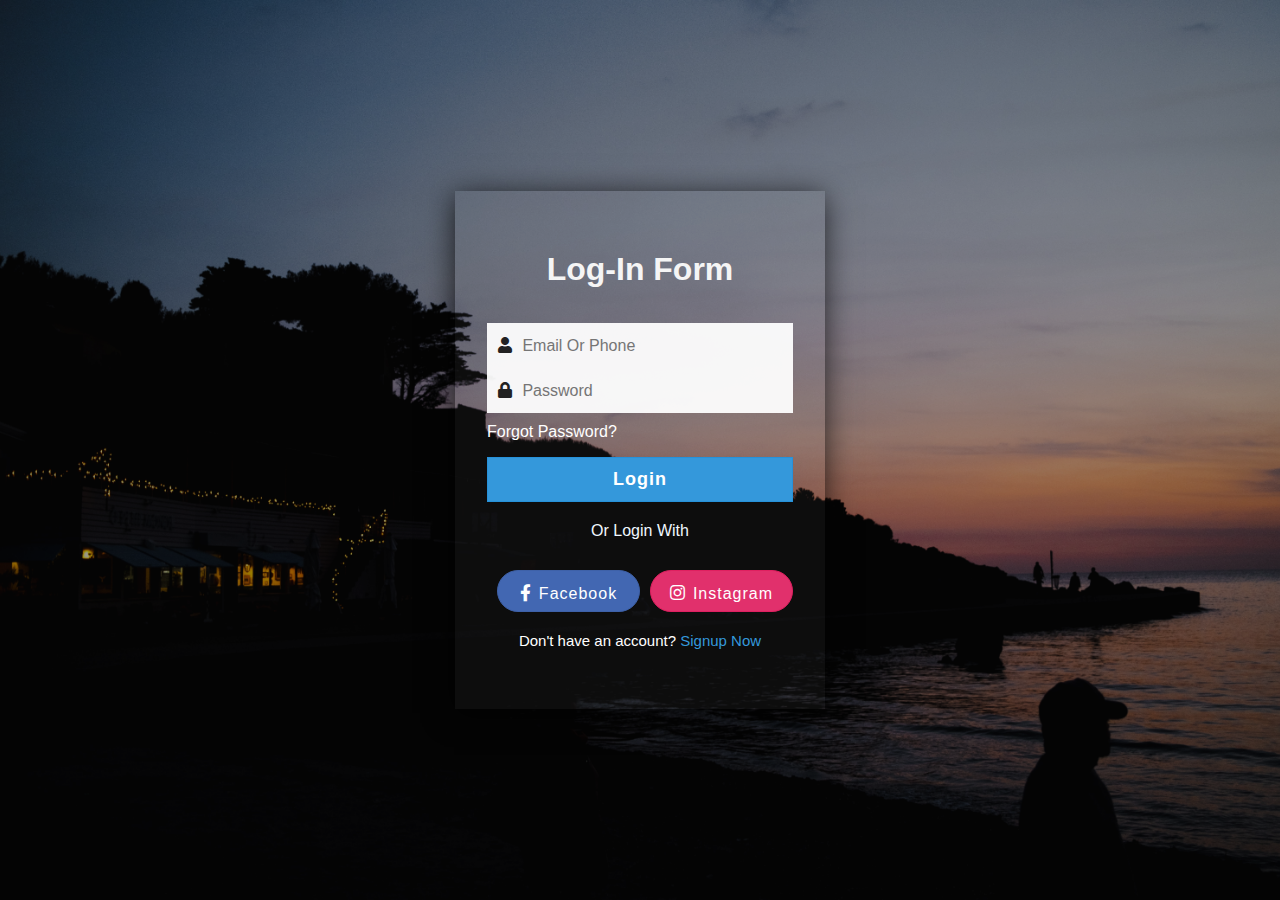
<file: index1.html>
<!DOCTYPE html>
<html lang="en">

<head>
    <meta charset="UTF-8">
    <meta http-equiv="X-UA-Compatible" content="IE=edge">
    <meta name="viewport" content="width=device-width, initial-scale=1.0">
    <link rel="stylesheet" href="style.css">
    <link rel="stylesheet" href="https://cdnjs.cloudflare.com/ajax/libs/font-awesome/5.15.3/css/all.min.css" />
    <title>Document</title>
</head>

<body>
    <div class="bg-img">
        <div class="container">
            <header>Log-In Form</header>
            <div class="field">
                <span class="fa fa-user"></span>
                <input type="text" placeholder="Email Or Phone" id="username"/>
            </div>
            <div class="field">
                <span class="fa fa-lock"></span>
                <input type="password" placeholder="Password" id="password" />
            </div>
            <div class="pass">
                <a href="#">Forgot Password?</a>
            </div>
            <div class="field space">
                <input type="submit" value="Login" onclick="validate()" />
            </div>
            <div class="login">Or Login With</div>
            <div class="links">
                <div class="facebook">
                    <i class="fab fa-facebook-f"><span>Facebook</span></i>
                </div>
                <div class="instagram">
                    <i class="fab fa-instagram"><span>Instagram</span></i>
                </div>
            </div>
            <div class="signup">
                Don't have an account?
                <a href="#">Signup Now</a>
             </div>
        </div>
    </div>
    <script src="logic.js"></script>
</body>

</html>
</file>
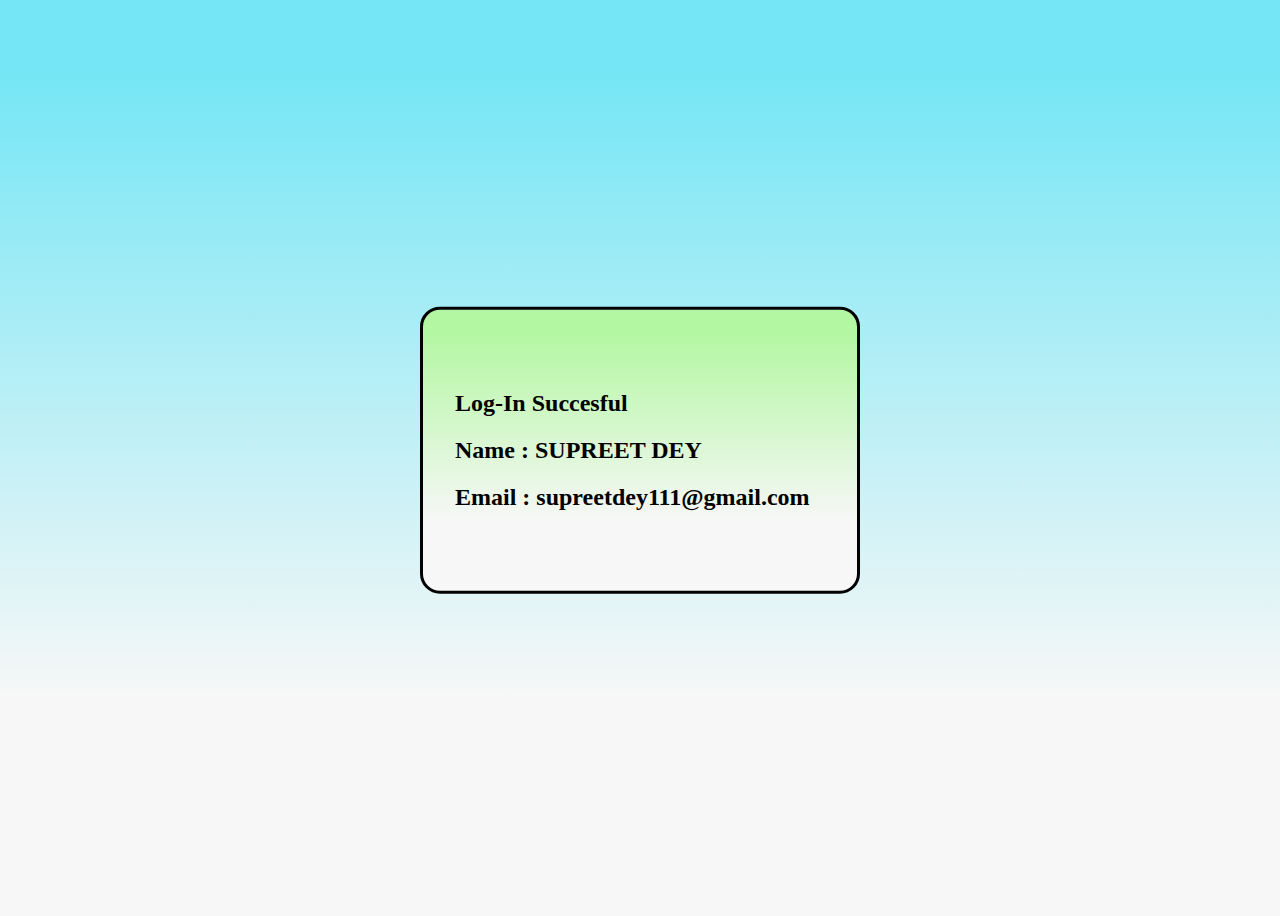
<file: index2.html>
<!DOCTYPE html>
<html lang="en">
<head>
    <meta charset="UTF-8">
    <meta http-equiv="X-UA-Compatible" content="IE=edge">
    <meta name="viewport" content="width=device-width, initial-scale=1.0">
    <link rel="stylesheet" href="b.css">
    <title>Main-App</title>
</head>
<body id="ab">
    <div class="contains">
    <h2 class="newpage">Log-In Succesful</h2>
    <h2>Name : SUPREET DEY</h2>
    <h2>Email : supreetdey111@gmail.com</h2>
</div>
</body>
</html>
</file>
<file: style.css>
*{
    margin: 0;
    padding: 0;
    box-sizing: border-box;
}
.bg-img{
    background: url('abc.jpg');
    height: 100vh;
    background-size: cover;
    background-position: center;   
}
.bg-img:after{
    position: absolute;
    content: ' ';
    top:0;
    left:0;
    height: 100%;
    width:100%;
    background: rgba(0,0,0,0.4);
}

.container{
    position: absolute;
    top:50%;
    left:50%;
    transform: translate(-50%,-50%);
    text-align: center;
    z-index: 999;
    width:370px;
    text-align: center;
    padding: 60px 32px;
    background: rgba(255,255,255,0.04);
    box-shadow: -1px 4px 28px 0px rgba(0,0,0,0.75);
}
.container header{
    color: whitesmoke;
    font-size: 32px;
    font-weight: 600;
    margin: 0 0 35px 0;
    font-family: 'Montserrat',sans-serif;
}
.field{
    position: relative;
    height: 45px;
    width: 100%;
    display:flex;
    background: rgba(255,255,255,0.94);
}
.field span{
    color: #222;
    width: 40px;
    line-height: 45px;

}
.field input{
    height: 100%;
    width: 100%;
    background: transparent;
    border: none;
    outline: none;
    color: #222;
    font-size: 16px;
    font-family:  'Poppins', sans-serif;
}
.space{
    margin-top: 16px;
}
.pass{
        text-align: left;
        margin: 10px 0;
}
.pass a{
    color: white;
    text-decoration: none;
    font-family: 'Poppins',sans-serif;
}
.pass:hover a{
    text-decoration: underline;
  }
input[type="submit"]{
    background: #3498db;
    border: 1px solid #2691d9;
    color: white;
    font-size: 18px;
    letter-spacing: 1px;
    font-weight: 600;
    cursor:pointer;
    font-family: 'Montserrat',sans-serif;
}
input[type="submit"]:hover{
    background:#53b7fa ;     /*2691d9*/
}
.login{
    color:aliceblue;
    margin: 20px 0;
    font-family:'Montserrat',sans-serif ;
}
.links{
    display: flex;
    cursor:pointer;
    color: white;
    margin: 0 0 20px 0;
}
.facebook, .instagram{
    width:100%;
    height: 42px;
    line-height: 45px;
    margin-top: 10px;
    margin-left: 10px;
    border-radius: 30px;
}
.facebook{
    background: #4267B2;
    border:1px solid #3e61a8;
    
}
.instagram{
    background: #E1306C;
    border:1px solid #df2060;
}

.facebook:hover{
  background: #3e61a8;
}
.instagram:hover{
  background: #df2060;
}
.links i{
    font-size: 17px;
}
.links span{
    font-size: 16px;
    margin-left: 8px;
    letter-spacing: 1px;
    font-family: 'Poppins',sans-serif;
    font-weight: 500;
}
.signup{
    font-size: 15px;
    color: white;
    font-family: 'Poppins',sans-serif;
  }
  .signup a{
    color: #3498db;
    text-decoration: none;
  }
  .signup a:hover{
    text-decoration: underline;
  }
</file>
<file: b.css>
.contains{
    border: 3px solid black;
     border-radius: 20px;
    position: absolute;
    top:50%;
    left:50%;
    transform: translate(-50%,-50%);
    text-align: center;
    z-index: 999;
    width:370px;
    text-align: left;
    padding: 60px 32px;
    background-image: linear-gradient(
        0deg,
        rgba(247, 247, 247, 1) 23.8%,
        rgb(179, 247, 162) 92%
      );
}
body{
    background-image: linear-gradient(
        0deg,
        rgba(247, 247, 247, 1) 23.8%,
        rgb(117, 230, 245) 92%
      );
    min-height: 100vh;
}
</file>
